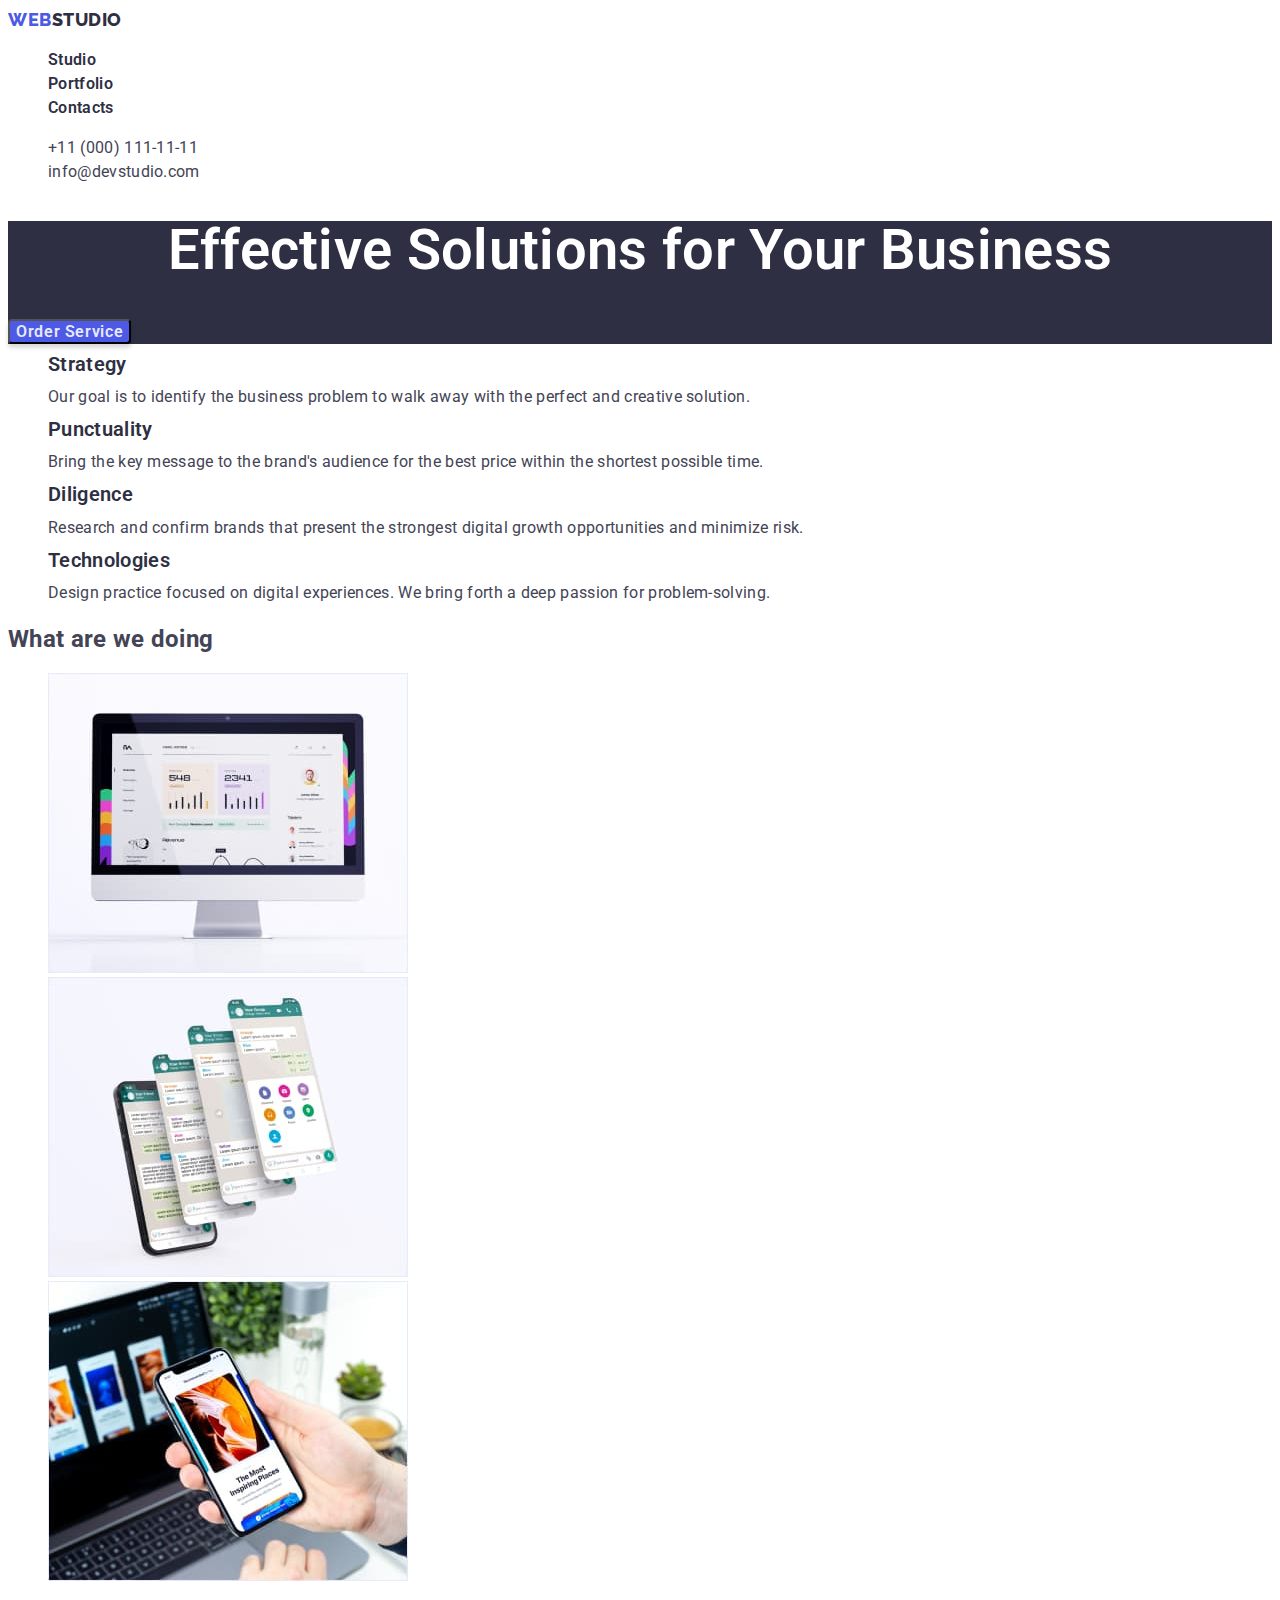
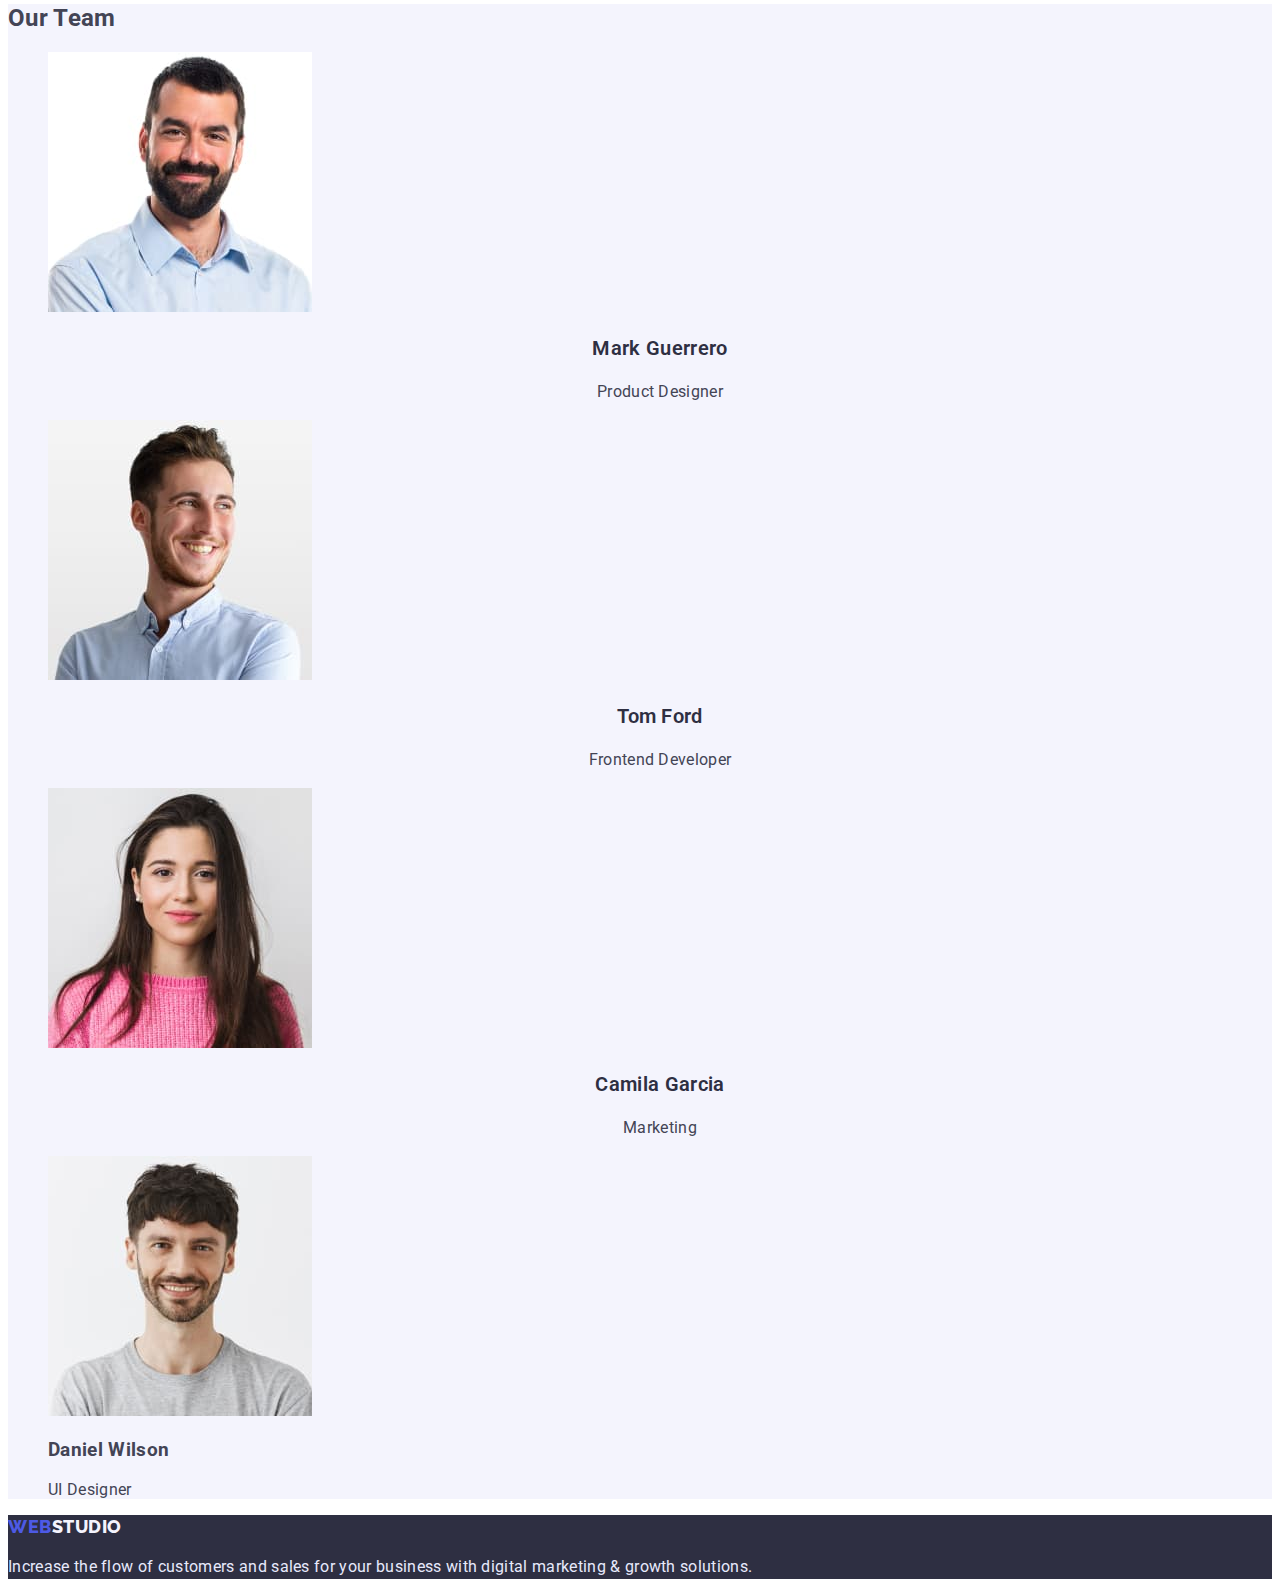
<file: index.html>
<!DOCTYPE html>
<html lang="en">
  <head>
    <meta charset="UTF-8" />
    <meta http-equiv="X-UA-Compatible" content="IE=edge" />
    <meta name="viewport" content="Effective Solutions for Your Business" />
    <title>WEBSTUDIO</title>
    <link rel="preconnect" href="https://fonts.googleapis.com">
    <link rel="preconnect" href="https://fonts.gstatic.com" crossorigin>
    <link href="https://fonts.googleapis.com/css2?family=Raleway:wght@800&family=Roboto:wght@400;500;700;900&display=swap" rel="stylesheet">
    <link rel="stylesheet" href="./css/styles.css">
  </head>
  <body class="body">
    <!-- Header Section -->
    <header>
      <a class="logo link" href="./index.html"> <span class="accent-logo">WEB</span>STUDIO</a>
      <nav>
        <ul class="site-nav list">
          <li><a class="link-nav link current" href="./index.html">Studio</a></li>
          <li><a class="link-nav link current" href="./portfolio.html">Portfolio</a></li>
          <li><a class="link-nav link current" href="#">Contacts</a></li>
        </ul>
      </nav>
      <ul class="contact-nav list">
        <li><a class="link-contact link" href="tel:+110001111111">+11 (000) 111-11-11</a></li>
        <li><a class="link-contact link" href="mailto:info@devstudio.com">info@devstudio.com</a></li>
      </ul>
    </header>
<main> 
    <!-- Hero Section -->
    <section class="section-hero">
        <h1 class="hero-title">Effective Solutions for Your Business</h1>
        <button class="hero-button" type="button">Order Service</button>
    </section>
    <!-- Benefits section -->
    <section class="section-benefit"> 
        <h2 class="title-benefit">Benefits</h2> 
        <ul class="benefit-list list">
          <li>
            <h3 class="title">Strategy</h3>
            <p class="text">
              Our goal is to identify the business problem to walk away with the perfect and creative solution. 
            </p>
          </li>
          <li>
            <h3 class="title">Punctuality</h3>
            <p class="text">
              Bring the key message to the brand's audience for the best price within the shortest possible time.
            </p>
          </li>
          <li>
            <h3 class="title">Diligence</h3>
            <p class="text">
              Research and confirm brands that present the strongest digital growth opportunities and minimize risk.
            </p>
          </li>
          <li>
            <h3 class="title">Technologies</h3>
            <p class="text">
              Design practice focused on digital experiences. We bring forth a deep passion for problem-solving.
            </p>
          </li>
        </ul>
    </section>
    <!-- What are we doing section -->
    <section class="section-wwd">
        <h2 class="title-wwd">What are we doing</h2>
        <ul class="wwd-list list">
          <li>
            <img
              src="./Images/whatwedo/box1.jpg"
              alt="analityka"
              width="360"
              height="300"
            />
          </li>
          <li>
            <img
              src="./Images/whatwedo/box2.jpg"
              alt="work with application"
              width="360"
              height="300"
            />
          </li>
          <li>
            <img
              src="./Images/whatwedo/box3.jpg"
              alt="Adapting Technologies"
              width="360"
              height="300"
            />
          </li>
        </ul>
    </section>
    <!-- Team Section -->
      <section class="section-team">
        <h2 class="title-team">Our Team</h2>
        <ul class="team-list list">
          <li>
            <img
              src="./Images/team/team-1.jpg"
              alt="Product Designer"
              width="264"
              height="260"
            />
            <h3 class="title">Mark Guerrero</h3>
            <p class="text">Product Designer</p>
          </li>
          <li>
            <img
              src="./Images/team/team-2.jpg"
              alt="Frontend Developer"
              width="264"
              height="260"
            />
            <h3 class="title">Tom Ford</h3>
            <p class="text">Frontend Developer</p>
          </li>
          <li>
            <img
              src="./Images/team/team-3.jpg"
              alt="Marketing Specialist"
              width="264"
              height="260"
            />
            <h3 class="title">Camila Garcia</h3>
            <p class="text">Marketing</p>
          </li>
          <li>
            <img
              src="./Images/team/team-4.jpg"
              alt="UI Designer"
              width="264"
              height="260"
            />
            <h3>Daniel Wilson</h3>
            <p>UI Designer</p>
          </li>
        </ul>
      </section>
</main>
      <!-- Footer -->
      <footer class="footer-section">
        <a class="logo link" href="./index.html"> <span class="accent-logo">WEB</span>STUDIO</a>
        <p class="footer-text">Increase the flow of customers and sales for your business with digital marketing & growth solutions.</p>
      </footer>
  </body>
</html>
</file>
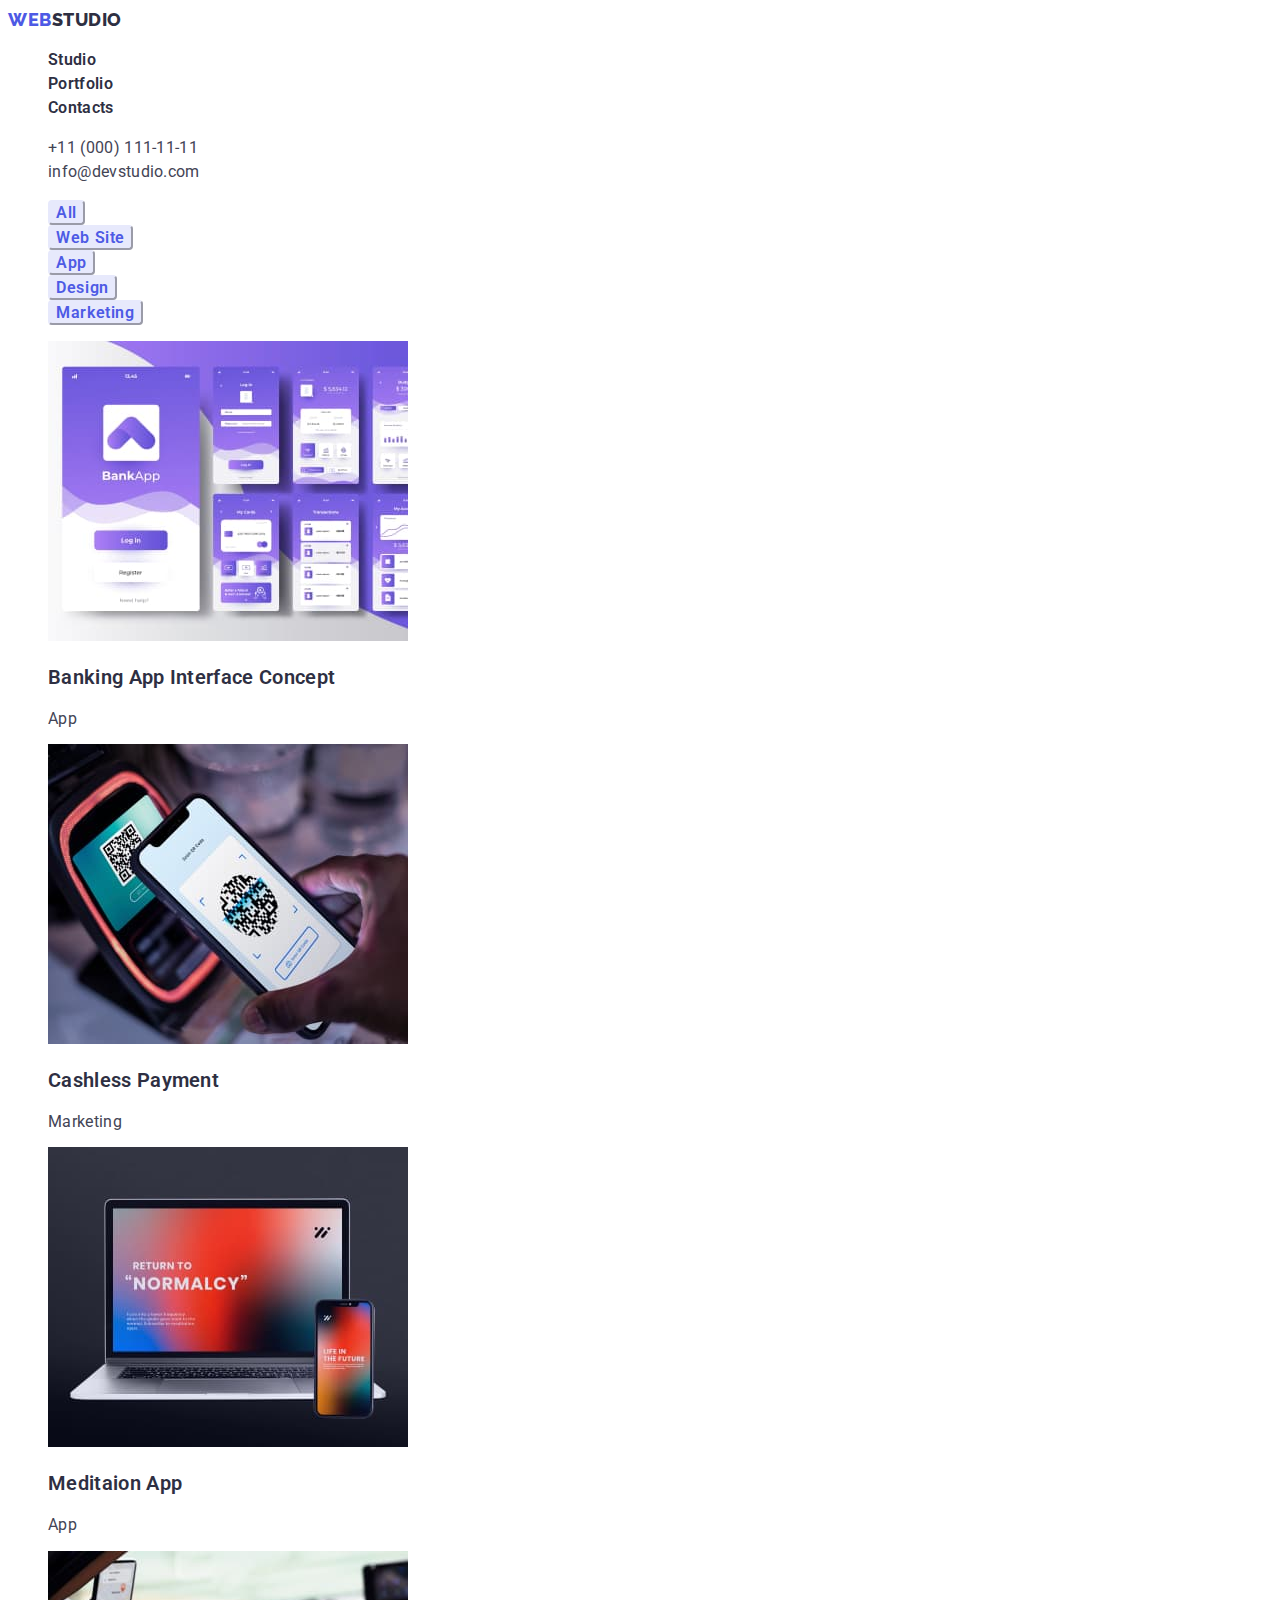
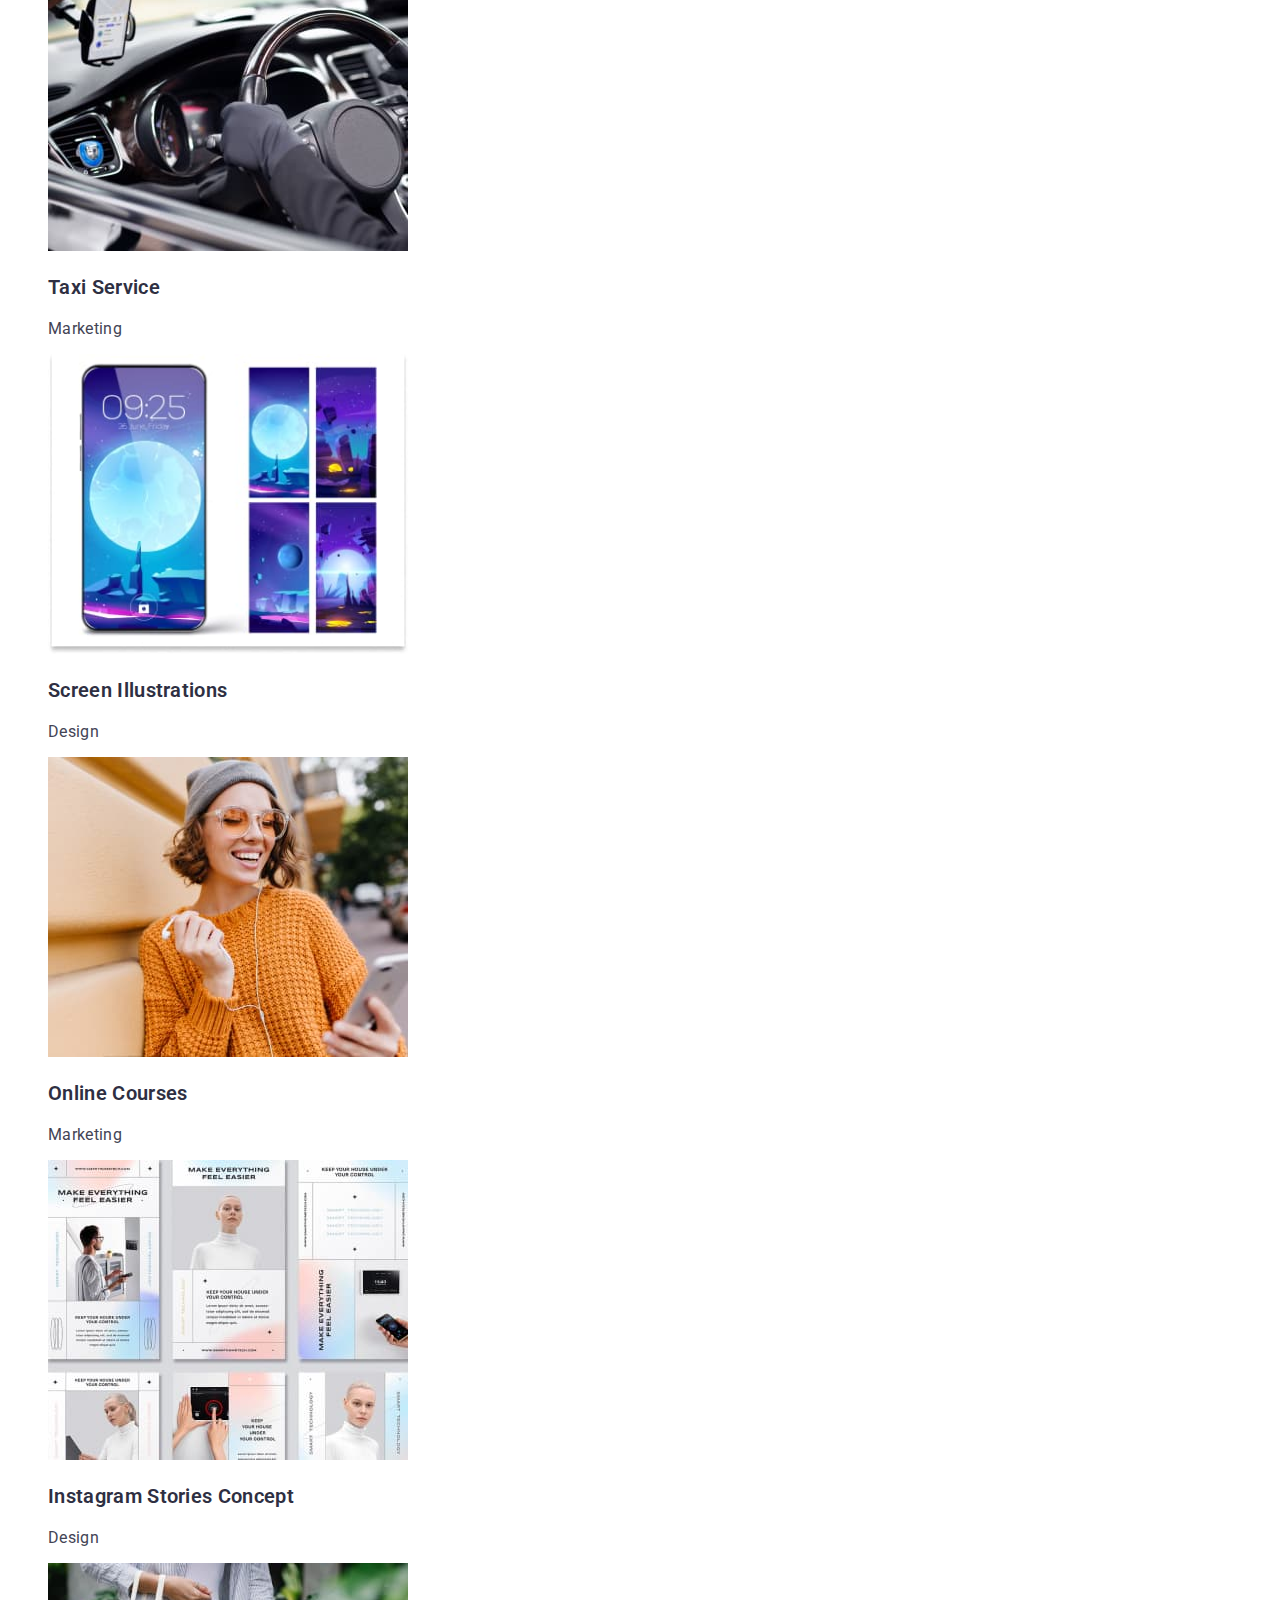
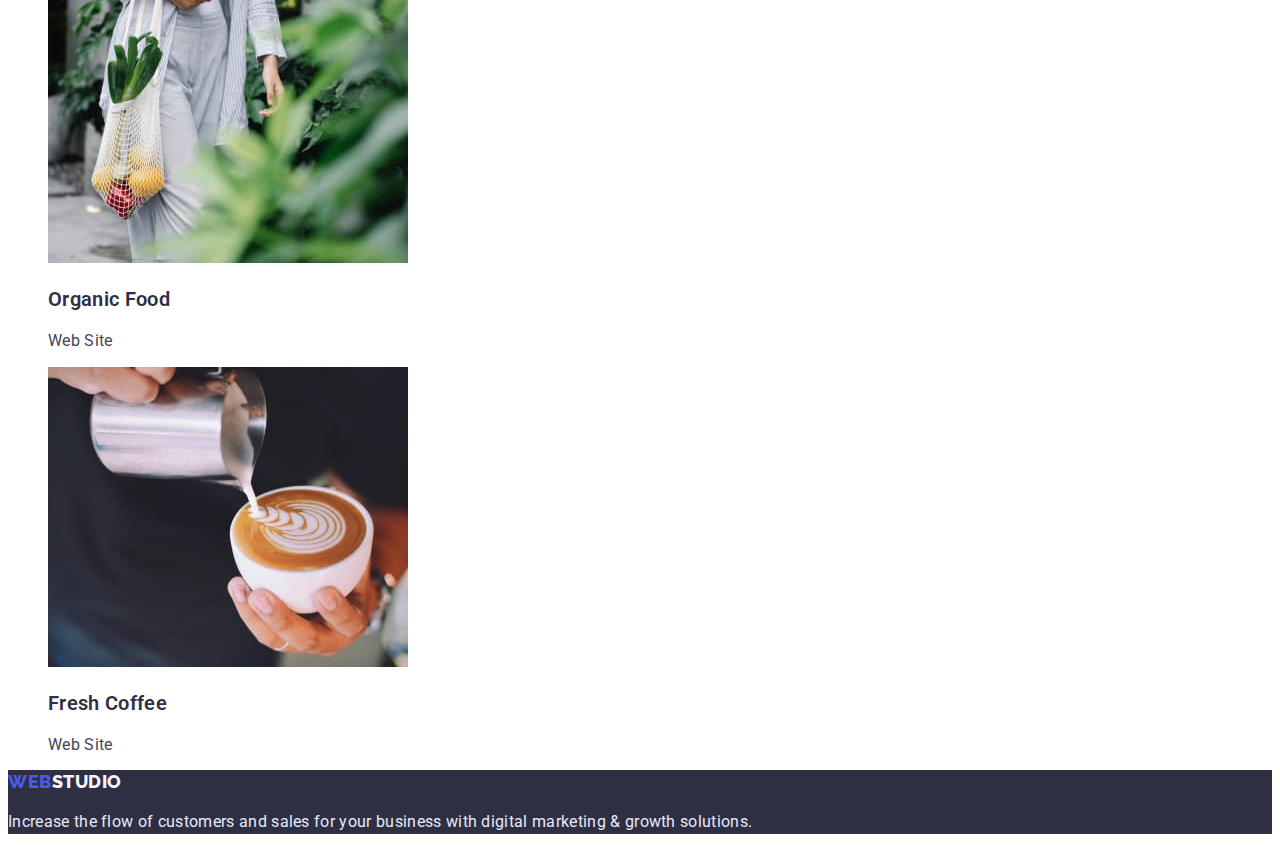
<file: portfolio.html>
<!DOCTYPE html>
<html lang="en">
  <head>
    <meta charset="UTF-8" />
    <meta http-equiv="X-UA-Compatible" content="IE=edge" />
    <meta name="viewport" content="Effective Solutions for Your Business" />
    <title>Portfolio</title>
    <link rel="preconnect" href="https://fonts.googleapis.com">
    <link rel="preconnect" href="https://fonts.gstatic.com" crossorigin>
    <link href="https://fonts.googleapis.com/css2?family=Raleway:wght@800&family=Roboto:wght@400;500;700;900&display=swap" rel="stylesheet">
    <link rel="stylesheet" href="./css/styles.css">
  </head>
  <body class="body">
    <!-- Header Section -->
    <header>
      <a class="logo link" href="./index.html"> <span class="accent-logo">WEB</span>STUDIO</a>
      <nav>
        <ul class="site-nav list">
          <li><a class="link-nav link current" href="./index.html">Studio</a></li>
          <li><a class="link-nav link current" href="./portfolio.html">Portfolio</a></li>
          <li><a class="link-nav link current" href="#">Contacts</a></li>
        </ul>
      </nav>
      <ul class="contact-nav list">
        <li><a class="link-contact link" href="tel:+110001111111">+11 (000) 111-11-11</a></li>
        <li><a class="link-contact link" href="mailto:info@devstudio.com">info@devstudio.com</a></li>
      </ul>
    </header>
<main> 
 <h1 class="portfolio-title">Our portfolio</h1>
    <!-- Section Filters -->
 <section>
<ul class="filters-list list">
    <li><button class="button" type="button">All</button></li>
    <li><button class="button" type="button">Web Site</button></li>
    <li><button class="button" type="button">App</button></li>
    <li><button class="button" type="button">Design</button></li>
    <li><button class="button" type="button">Marketing</button></li>
</ul>
  <ul class="progect-list list">
    <li>
      <a class="progect-link link" href="#">
      <img src="./Images/Portfolio/bank_app.jpg" alt="Banking App Interface Concept"
      width="360"
      height="300">
      <h3 class="title">Banking App Interface Concept</h3>
      <p class="text">App</p>
    </a>
    </li>
    <li>
      <a class="progect-link link" href="#">
      <img src="./Images/Portfolio/qrkod.jpg" alt="Cashless Payment"
      width="360"
      height="300">
      <h3 class="title">Cashless Payment</h3>
      <p class="text">Marketing</p>
    </a>
    </li>
    <li>
      <a class="progect-link link" href="#">
      <img src="./Images/Portfolio/meditation_app.jpg" alt="Meditaion App"
      width="360"
      height="300">
      <h3 class="title">Meditaion App</h3>
      <p class="text link">App</p>
    </a>
    </li>
    <li>
      <a class="progect-link link" href="#">
      <img src="./Images/Portfolio/taxi_service.jpg" alt="Taxi Service"
      width="360"
      height="300">
      <h3 class="title">Taxi Service</h3>
      <p class="text">Marketing</p>
    </a>
    </li>
    <li>
      <a class="progect-link link" href="#">
      <img src="./Images/Portfolio/screen_ill.jpg" alt="Screen Illustrations"
      width="360"
      height="300">
      <h3 class="title">Screen Illustrations</h3>
      <p class="text">Design</p>
    </a>
    </li>
    <li>
      <a class="progect-link link" href="#">
      <img src="./Images/Portfolio/online_course.jpg" alt="Online Courses"
      width="360"
      height="300">
      <h3 class="title">Online Courses</h3>
      <p class="text">Marketing</p>
    </a>
    </li>
    <li>
      <a class="progect-link link" href="#">
      <img src="./Images/Portfolio/instagram_consept.jpg" alt="Instagram Stories Concept"
      width="360"
      height="300">
      <h3 class="title">Instagram Stories Concept</h3>
      <p class="text">Design</p>
    </a>
    </li>
    <li>
      <a class="progect-link link" href="#">
      <img src="./Images/Portfolio/organic_food.jpg" alt="Organic Food"
      width="360"
      height="300">
      <h3 class="title">Organic Food</h3>
      <p class="text">Web Site</p>
    </a>
    </li>
    <li>
      <a class="progect-link link" href="#">
      <img src="./Images/Portfolio/fresh_coffe.jpg" alt="Fresh Coffee"
      width="360"
      height="300">
      <h3 class="title">Fresh Coffee</h3>
      <p class="text">Web Site</p>
    </a>
    </li>
  </ul>
 </section>
</main>
      <!-- Footer -->
  <footer class="footer-section">
        <a class="logo link" href="./index.html"> <span class="accent-logo">WEB</span>STUDIO</a>
        <p class="footer-text">Increase the flow of customers and sales for your business with digital marketing & growth solutions.</p>
      </footer>
  </body>
</html>
</file>
<file: css/styles.css>
/*  */
:root {
--primary-text-color: rgba(67, 68, 85, 1);
--title-text-color: rgba(46, 47, 66, 1);
--accent-text-color: rgba(231, 233, 252, 1);
--brand-text-color: rgba(77, 90, 229, 1);
--accent-section-color: rgba(244, 244, 253, 1)
}
.body {
    background: rgb(255, 255, 255);
    color: rgba(67, 68, 85, 1);
    font-family: 'Roboto', sans-serif;
    letter-spacing: 0.02em;
}

.list {
    list-style: none;
}

.link {
text-decoration: none;
}
/* назвати секції і їх тійтли, дати їм загальний стиль кольору */

/* HEADER */
.logo {
color: var(--title-text-color);
font-family: 'Raleway', sans-serif;
font-weight: 800;
font-size: 18px;
line-height: 1.33;
letter-spacing: 0.03em;
}

.accent-logo {
color: var(--brand-text-color)
}

.accent-logo:active {
    color: var(--brand-text-color);
}

.link-nav {
    color: var(--title-text-color);
    font-weight: 600;
    font-size: 16px;
    line-height: 1.5;
}
.link-nav:hover, 
.link-nav:focus {
    color: var(--primary-text-color);
}

.link-contact {
    color: var(--primary-text-color);
    font-size: 16px;
    line-height: 1.5;
}

.link-contact:hover,
.link-contact:focus {
color: var(--brand-text-color);
}

/* MAIN */

/* Hero Section */
.section-hero {
background-color: var(--title-text-color);
}
.hero-title {
    color: rgb(255, 255, 255);
    font-weight: 600;
    font-size: 56px;
    line-height: 1.07;
    text-align: center;
}

.hero-button {
    color: var(--accent-text-color);
    font-family: inherit;
    font-weight: 600;
    font-size: 16px;
    line-height: 1.19;
    align-items: center;
    letter-spacing: 0.04em;
    background-color:var(--brand-text-color);
    cursor: pointer;
box-shadow: 0px 4px 4px rgba(0, 0, 0, 0.15);
border-radius: 4px;
}

.hero-button:hover,
.hero-button:focus {
   color: var(--accent-text-color);
background-color: #4D5AE5;
box-shadow: 0px 1px 6px rgba(46, 47, 66, 0.08), 
0px 1px 1px rgba(46, 47, 66, 0.16), 
0px 2px 1px rgba(46, 47, 66, 0.08);
}


/* Benefit Section */
.title-benefit {
display: none;
}

.benefit-list .title {
    color: var(--title-text-color);
    font-weight: 600;
    font-size: 20px;
    line-height: 1.2px;
}

.benefit-list .text {
    font-size: 16px;
    line-height: 1.5;
}
/* WWD Section  */
.title-wwd
.title-team {
    color: var(--title-text-color);
    font-weight: 600;
    font-size: 36px;
    line-height: 1.11;
text-align: center;
text-transform: capitalize;
}
/* Team Section */
.section-team {
    background-color: var(--accent-section-color);
}
.team-list .title {
    color: var(--title-text-color);
    font-weight: 600;
    font-size: 20px;
    line-height: 1.2;
text-align: center;
}

.team-list .text {
    font-size: 16px;
    line-height: 1.5;
    text-align: center;
}

/* Footer */
.footer-section {
    background-color: var(--title-text-color);
}

.footer-text {
    color: var(--accent-text-color);
    font-size: 16px;
line-height: 1.5;
}

.footer-section .logo {
color: var(--accent-section-color);
font-family: 'Raleway', sans-serif;
font-weight: 800;
font-size: 18px;
line-height: 1.33;
letter-spacing: 0.03em;
}

.accent-logo {
color: var(--brand-text-color)
}

/* PORTFOLIO */

.portfolio-title,
.filters-title {
    display: none;
}

.filters-title {
    display: none;
}

.filters-list .button {
    color: var(--brand-text-color);
    font-family: inherit;
    font-weight: 600;
    font-size: 16px;
    line-height: 1.19;
    letter-spacing: 0.04em;
    background-color:var(--accent-text-color);
    cursor: pointer; 
    border-radius: 4px;
    border-color: var(--accent-text-color);
}

.filters-list .button:hover,
.filters-list .button:focus {
  color: var(--accent-text-color);
    background-color: var(--brand-text-color);
    border-color: var(--brand-text-color);
box-shadow: 0px 3px 1px rgba(0, 0, 0, 0.1), 
0px 2px 1px rgba(0, 0, 0, 0.08), 
0px 2px 2px rgba(0, 0, 0, 0.12);
}

.progect-list .title {
    color: var(--title-text-color);
    font-weight: 600;
    font-size: 20px;
    line-height: 1.2;
}

.progect-link .text {
    color: var(--primary-text-color);
    font-size: 16px;
    line-height: 1.2;
}
</file>
